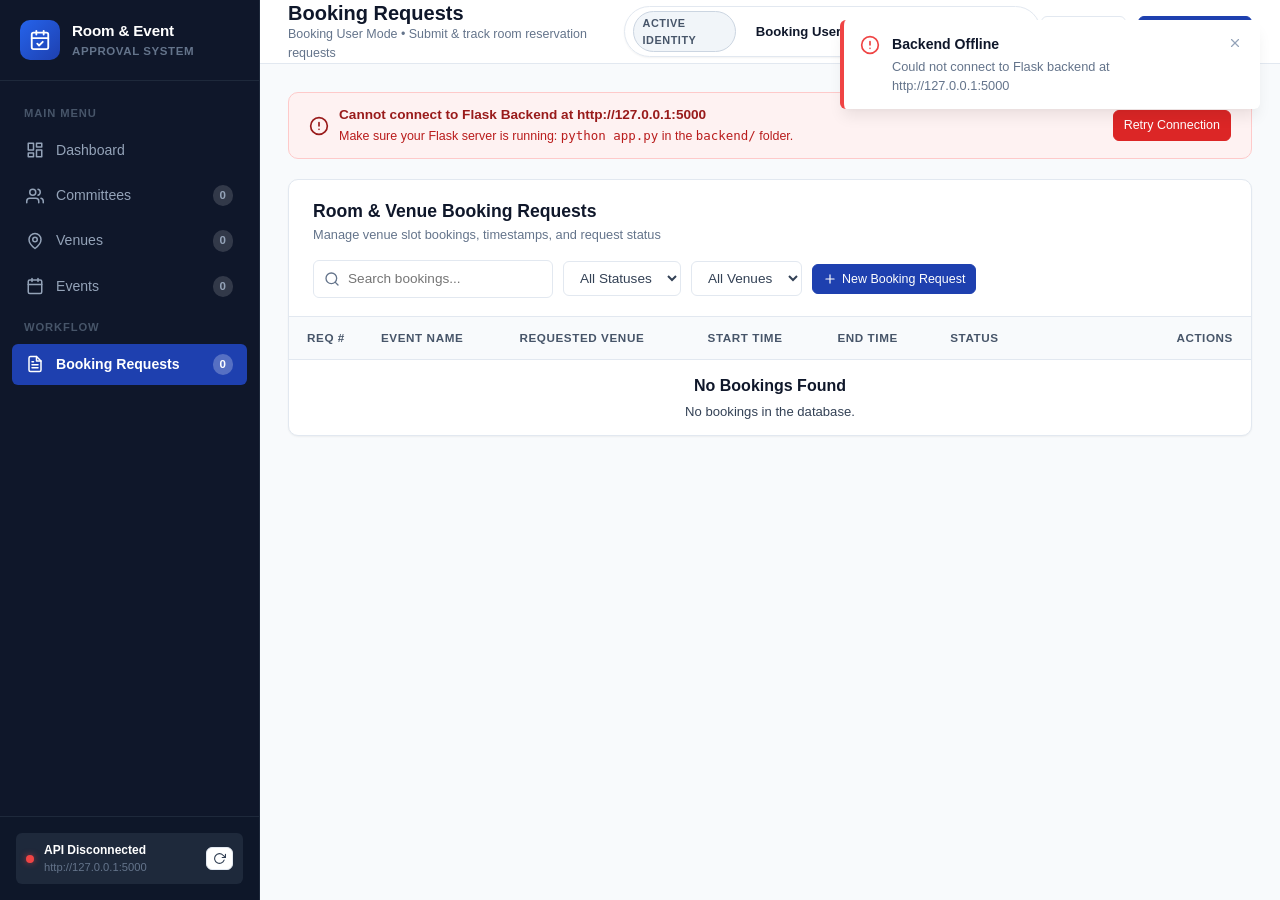
<file: frontend/index.html>
<!DOCTYPE html>
<html lang="en">
<head>
  <meta charset="UTF-8">
  <meta name="viewport" content="width=device-width, initial-scale=1.0">
  <title>Room & Event Approval System - Campus Dashboard</title>
  <!-- Main Stylesheet -->
  <link rel="stylesheet" href="style.css">
</head>
<body>

  <!-- Mobile Sidebar Backdrop -->
  <div id="sidebarBackdrop" class="sidebar-backdrop" onclick="toggleMobileSidebar(false)"></div>

  <div class="app-wrapper">

    <!-- ==================== SIDEBAR ==================== -->
    <aside id="appSidebar" class="app-sidebar">
      <div class="sidebar-header">
        <div class="sidebar-logo">
          <svg viewBox="0 0 24 24" fill="none" stroke="currentColor" stroke-width="2" stroke-linecap="round" stroke-linejoin="round">
            <rect x="3" y="4" width="18" height="18" rx="2" ry="2"></rect>
            <line x1="16" y1="2" x2="16" y2="6"></line>
            <line x1="8" y1="2" x2="8" y2="6"></line>
            <line x1="3" y1="10" x2="21" y2="10"></line>
            <path d="m9 16 2 2 4-4"></path>
          </svg>
        </div>
        <div class="sidebar-title-group">
          <div class="sidebar-title">Room & Event</div>
          <div class="sidebar-subtitle">Approval System</div>
        </div>
      </div>

      <nav class="sidebar-nav">
        <div class="nav-section-title">Main Menu</div>

        <button type="button" class="nav-item" data-view="dashboard" onclick="navigateTo('dashboard')">
          <div class="nav-item-left">
            <svg viewBox="0 0 24 24" fill="none" stroke="currentColor" stroke-width="2" stroke-linecap="round" stroke-linejoin="round">
              <rect x="3" y="3" width="7" height="9"></rect>
              <rect x="14" y="3" width="7" height="5"></rect>
              <rect x="14" y="12" width="7" height="9"></rect>
              <rect x="3" y="16" width="7" height="5"></rect>
            </svg>
            <span>Dashboard</span>
          </div>
        </button>

        <button type="button" class="nav-item" data-view="committees" onclick="navigateTo('committees')">
          <div class="nav-item-left">
            <svg viewBox="0 0 24 24" fill="none" stroke="currentColor" stroke-width="2" stroke-linecap="round" stroke-linejoin="round">
              <path d="M17 21v-2a4 4 0 0 0-4-4H5a4 4 0 0 0-4 4v2"></path>
              <circle cx="9" cy="7" r="4"></circle>
              <path d="M23 21v-2a4 4 0 0 0-3-3.87"></path>
              <path d="M16 3.13a4 4 0 0 1 0 7.75"></path>
            </svg>
            <span>Committees</span>
          </div>
          <span class="nav-counter" id="navCounterCommittees">0</span>
        </button>

        <button type="button" class="nav-item" data-view="venues" onclick="navigateTo('venues')">
          <div class="nav-item-left">
            <svg viewBox="0 0 24 24" fill="none" stroke="currentColor" stroke-width="2" stroke-linecap="round" stroke-linejoin="round">
              <path d="M20 10c0 6-8 12-8 12s-8-6-8-12a8 8 0 0 1 16 0Z"></path>
              <circle cx="12" cy="10" r="3"></circle>
            </svg>
            <span>Venues</span>
          </div>
          <span class="nav-counter" id="navCounterVenues">0</span>
        </button>

        <button type="button" class="nav-item" data-view="events" onclick="navigateTo('events')">
          <div class="nav-item-left">
            <svg viewBox="0 0 24 24" fill="none" stroke="currentColor" stroke-width="2" stroke-linecap="round" stroke-linejoin="round">
              <rect x="3" y="4" width="18" height="18" rx="2" ry="2"></rect>
              <line x1="16" y1="2" x2="16" y2="6"></line>
              <line x1="8" y1="2" x2="8" y2="6"></line>
              <line x1="3" y1="10" x2="21" y2="10"></line>
            </svg>
            <span>Events</span>
          </div>
          <span class="nav-counter" id="navCounterEvents">0</span>
        </button>

        <div class="nav-section-title">Workflow</div>

        <button type="button" class="nav-item active" data-view="bookings" onclick="navigateTo('bookings')">
          <div class="nav-item-left">
            <svg viewBox="0 0 24 24" fill="none" stroke="currentColor" stroke-width="2" stroke-linecap="round" stroke-linejoin="round">
              <path d="M14 2H6a2 2 0 0 0-2 2v16a2 2 0 0 0 2 2h12a2 2 0 0 0 2-2V8z"></path>
              <polyline points="14 2 14 8 20 8"></polyline>
              <line x1="16" y1="13" x2="8" y2="13"></line>
              <line x1="16" y1="17" x2="8" y2="17"></line>
              <polyline points="10 9 9 9 8 9"></polyline>
            </svg>
            <span>Booking Requests</span>
          </div>
          <span class="nav-counter" id="navCounterBookings">0</span>
        </button>

        <button type="button" class="nav-item" id="navItemApprovals" data-view="approvals" onclick="navigateTo('approvals')" style="display: none;">
          <div class="nav-item-left">
            <svg viewBox="0 0 24 24" fill="none" stroke="currentColor" stroke-width="2" stroke-linecap="round" stroke-linejoin="round">
              <path d="M12 22s8-4 8-10V5l-8-3-8 3v7c0 6 8 10 8 10z"></path>
              <path d="m9 12 2 2 4-4"></path>
            </svg>
            <span>Approvals</span>
          </div>
          <span class="nav-counter pending-alert" id="navCounterApprovals">0</span>
        </button>
      </nav>

      <div class="sidebar-footer">
        <div class="api-status-card" id="apiStatusCard">
          <div class="status-indicator" id="apiStatusDot"></div>
          <div style="flex: 1; overflow: hidden;">
            <div style="font-weight: 600; color: #fff;" id="apiStatusText">Checking API...</div>
            <div style="color: #64748b; font-size: 0.7rem;">http://127.0.0.1:5000</div>
          </div>
          <button class="btn btn-sm btn-secondary" onclick="checkBackendHealth(true)" title="Retry connection" style="padding: 4px 6px;">
            <svg viewBox="0 0 24 24" fill="none" stroke="currentColor" stroke-width="2" stroke-linecap="round" stroke-linejoin="round" style="width: 13px; height: 13px;">
              <polyline points="23 4 23 10 17 10"></polyline>
              <path d="M20.49 15a9 9 0 1 1-2.12-9.36L23 10"></path>
            </svg>
          </button>
        </div>
      </div>
    </aside>

    <!-- ==================== MAIN CONTENT AREA ==================== -->
    <main class="app-main">

      <!-- Topbar -->
      <header class="app-topbar">
        <div class="topbar-left">
          <button class="menu-toggle" onclick="toggleMobileSidebar(true)" aria-label="Toggle Navigation">
            <svg viewBox="0 0 24 24" fill="none" stroke="currentColor" stroke-width="2" stroke-linecap="round" stroke-linejoin="round">
              <line x1="3" y1="12" x2="21" y2="12"></line>
              <line x1="3" y1="6" x2="21" y2="6"></line>
              <line x1="3" y1="18" x2="21" y2="18"></line>
            </svg>
          </button>
          <div class="topbar-heading">
            <h1 id="topbarTitle">Booking Requests</h1>
            <p id="topbarSubtitle">Booking User Mode • Submit &amp; track room reservation requests</p>
          </div>
        </div>

        <!-- Role Switcher (5 Roles: Requester & 4 Authorities) -->
        <div class="role-switcher-container" title="Switch User Identity (Enforced by Backend)">
          <span class="role-demo-badge">Active Identity</span>
          <select id="activeUserRoleSelect" class="user-switcher-select" onchange="handleUserRoleChange(this.value)" aria-label="Select Active User Role">
            <option value="booking_user">Booking User (Requester)</option>
            <option value="Chairperson">1. Chairperson (Dr. S. K. Sharma)</option>
            <option value="POC">2. POC - Student Council (Aayush Patel)</option>
            <option value="General Secretary">3. General Secretary (Rhea Deshmukh)</option>
            <option value="College Authority">4. College Authority (Prof. R. V. Kulkarni)</option>
          </select>
        </div>

        <div class="topbar-actions">
          <button class="btn btn-secondary btn-sm" onclick="loadAllData(true)" title="Refresh Data from Flask Server">
            <svg id="refreshIcon" viewBox="0 0 24 24" fill="none" stroke="currentColor" stroke-width="2" stroke-linecap="round" stroke-linejoin="round">
              <polyline points="23 4 23 10 17 10"></polyline>
              <path d="M20.49 15a9 9 0 1 1-2.12-9.36L23 10"></path>
            </svg>
            <span>Refresh</span>
          </button>

          <button class="btn btn-primary btn-sm requester-action" id="topbarNewBookingBtn" onclick="openNewBookingModal()">
            <svg viewBox="0 0 24 24" fill="none" stroke="currentColor" stroke-width="2" stroke-linecap="round" stroke-linejoin="round">
              <line x1="12" y1="5" x2="12" y2="19"></line>
              <line x1="5" y1="12" x2="19" y2="12"></line>
            </svg>
            <span>New Booking</span>
          </button>
        </div>
      </header>

      <div class="content-area">

        <!-- Offline Banner (Visible only if backend connection fails) -->
        <div id="offlineBanner" class="offline-banner" style="display: none;">
          <div class="offline-banner-left">
            <svg viewBox="0 0 24 24" fill="none" stroke="currentColor" stroke-width="2" stroke-linecap="round" stroke-linejoin="round" style="width: 20px; height: 20px; flex-shrink: 0;">
              <circle cx="12" cy="12" r="10"></circle>
              <line x1="12" y1="8" x2="12" y2="12"></line>
              <line x1="12" y1="16" x2="12.01" y2="16"></line>
            </svg>
            <div>
              <strong>Cannot connect to Flask Backend at http://127.0.0.1:5000</strong>
              <div style="font-size: 0.78rem; color: #b91c1c; margin-top: 2px;">
                Make sure your Flask server is running: <code>python app.py</code> in the <code>backend/</code> folder.
              </div>
            </div>
          </div>
          <button class="btn btn-danger btn-sm" onclick="loadAllData(true)">Retry Connection</button>
        </div>

        <!-- ==========================================================
             VIEW 1: DASHBOARD
             ========================================================== -->
        <section id="view-dashboard" class="view-section">

          <!-- Stat Cards Grid -->
          <div class="stats-grid">
            <div class="stat-card" onclick="navigateTo('committees')">
              <div class="stat-header">
                <span class="stat-title">Committees</span>
                <div class="stat-icon blue">
                  <svg viewBox="0 0 24 24" fill="none" stroke="currentColor" stroke-width="2" stroke-linecap="round" stroke-linejoin="round">
                    <path d="M17 21v-2a4 4 0 0 0-4-4H5a4 4 0 0 0-4 4v2"></path>
                    <circle cx="9" cy="7" r="4"></circle>
                    <path d="M23 21v-2a4 4 0 0 0-3-3.87"></path>
                    <path d="M16 3.13a4 4 0 0 1 0 7.75"></path>
                  </svg>
                </div>
              </div>
              <div class="stat-value" id="dashTotalCommittees">0</div>
              <div class="stat-footer">
                <span>Active college committees</span>
              </div>
            </div>

            <div class="stat-card" onclick="navigateTo('venues')">
              <div class="stat-header">
                <span class="stat-title">Venues</span>
                <div class="stat-icon indigo">
                  <svg viewBox="0 0 24 24" fill="none" stroke="currentColor" stroke-width="2" stroke-linecap="round" stroke-linejoin="round">
                    <path d="M20 10c0 6-8 12-8 12s-8-6-8-12a8 8 0 0 1 16 0Z"></path>
                    <circle cx="12" cy="10" r="3"></circle>
                  </svg>
                </div>
              </div>
              <div class="stat-value" id="dashTotalVenues">0</div>
              <div class="stat-footer">
                <span>Halls, labs & auditoriums</span>
              </div>
            </div>

            <div class="stat-card" onclick="navigateTo('events')">
              <div class="stat-header">
                <span class="stat-title">Events</span>
                <div class="stat-icon purple">
                  <svg viewBox="0 0 24 24" fill="none" stroke="currentColor" stroke-width="2" stroke-linecap="round" stroke-linejoin="round">
                    <rect x="3" y="4" width="18" height="18" rx="2" ry="2"></rect>
                    <line x1="16" y1="2" x2="16" y2="6"></line>
                    <line x1="8" y1="2" x2="8" y2="6"></line>
                    <line x1="3" y1="10" x2="21" y2="10"></line>
                  </svg>
                </div>
              </div>
              <div class="stat-value" id="dashTotalEvents">0</div>
              <div class="stat-footer">
                <span>Organized college events</span>
              </div>
            </div>

            <div class="stat-card" onclick="handlePendingStatCardClick()">
              <div class="stat-header">
                <span class="stat-title">Pending Requests</span>
                <div class="stat-icon amber">
                  <svg viewBox="0 0 24 24" fill="none" stroke="currentColor" stroke-width="2" stroke-linecap="round" stroke-linejoin="round">
                    <circle cx="12" cy="12" r="10"></circle>
                    <polyline points="12 6 12 12 16 14"></polyline>
                  </svg>
                </div>
              </div>
              <div class="stat-value" id="dashPendingBookings" style="color: #d97706;">0</div>
              <div class="stat-footer">
                <span style="color: #d97706; font-weight: 600;">Requires approval action</span>
              </div>
            </div>

            <div class="stat-card" onclick="navigateTo('bookings')">
              <div class="stat-header">
                <span class="stat-title">Approved Requests</span>
                <div class="stat-icon emerald">
                  <svg viewBox="0 0 24 24" fill="none" stroke="currentColor" stroke-width="2" stroke-linecap="round" stroke-linejoin="round">
                    <path d="M22 11.08V12a10 10 0 1 1-5.93-9.14"></path>
                    <polyline points="22 4 12 14.01 9 11.01"></polyline>
                  </svg>
                </div>
              </div>
              <div class="stat-value" id="dashApprovedBookings" style="color: #059669;">0</div>
              <div class="stat-footer">
                <span>Confirmed reservations</span>
              </div>
            </div>
          </div>

          <!-- Split Grid: Recent Bookings & Operations -->
          <div class="dashboard-split-grid">
            <!-- Left: Recent Booking Requests Table -->
            <div class="panel-card">
              <div class="panel-header">
                <div class="panel-title-group">
                  <h2>Recent Booking Requests</h2>
                  <p>Latest venue reservation requests</p>
                </div>
                <button class="btn btn-outline-primary btn-sm" onclick="navigateTo('bookings')">View All</button>
              </div>

              <div class="table-responsive">
                <table class="data-table">
                  <thead>
                    <tr>
                      <th>Req #</th>
                      <th>Event</th>
                      <th>Venue</th>
                      <th>Scheduled Date & Time</th>
                      <th>Status</th>
                      <th>Action</th>
                    </tr>
                  </thead>
                  <tbody id="dashRecentBookingsTable">
                    <tr>
                      <td colspan="6" class="table-empty-state">
                        <p>Loading recent booking requests...</p>
                      </td>
                    </tr>
                  </tbody>
                </table>
              </div>
            </div>

            <!-- Right: Quick Operations & Overview -->
            <div>
              <div class="panel-card" style="margin-bottom: 24px;">
                <div class="panel-header">
                  <div class="panel-title-group">
                    <h2>Quick Actions</h2>
                    <p>Common management tasks</p>
                  </div>
                </div>
                <div style="padding: 20px;">
                  <div class="quick-action-list">
                    <div class="quick-action-item requester-action" onclick="openNewBookingModal()">
                      <div class="quick-action-left">
                        <svg viewBox="0 0 24 24" fill="none" stroke="currentColor" stroke-width="2" stroke-linecap="round" stroke-linejoin="round">
                          <rect x="3" y="4" width="18" height="18" rx="2" ry="2"></rect>
                          <line x1="12" y1="10" x2="12" y2="16"></line>
                          <line x1="9" y1="13" x2="15" y2="13"></line>
                        </svg>
                        <span>Request Venue Booking</span>
                      </div>
                      <span style="color: var(--primary); font-size: 0.8rem; font-weight: 600;">Create &rarr;</span>
                    </div>

                    <div class="quick-action-item requester-action" onclick="openNewEventModal()">
                      <div class="quick-action-left">
                        <svg viewBox="0 0 24 24" fill="none" stroke="currentColor" stroke-width="2" stroke-linecap="round" stroke-linejoin="round">
                          <path d="M4 19.5A2.5 2.5 0 0 1 6.5 17H20"></path>
                          <path d="M6.5 2H20v20H6.5A2.5 2.5 0 0 1 4 19.5v-15A2.5 2.5 0 0 1 6.5 2z"></path>
                        </svg>
                        <span>Register New Event</span>
                      </div>
                      <span style="color: var(--primary); font-size: 0.8rem; font-weight: 600;">Add &rarr;</span>
                    </div>

                    <div class="quick-action-item requester-action" onclick="openNewVenueModal()">
                      <div class="quick-action-left">
                        <svg viewBox="0 0 24 24" fill="none" stroke="currentColor" stroke-width="2" stroke-linecap="round" stroke-linejoin="round">
                          <path d="M3 9l9-7 9 7v11a2 2 0 0 1-2 2H5a2 2 0 0 1-2-2z"></path>
                          <polyline points="9 22 9 12 15 12 15 22"></polyline>
                        </svg>
                        <span>Add New Venue</span>
                      </div>
                      <span style="color: var(--primary); font-size: 0.8rem; font-weight: 600;">Add &rarr;</span>
                    </div>

                    <div class="quick-action-item approval-action" id="dashQuickPendingAction" onclick="navigateTo('approvals')" style="display: none;">
                      <div class="quick-action-left">
                        <svg viewBox="0 0 24 24" fill="none" stroke="currentColor" stroke-width="2" stroke-linecap="round" stroke-linejoin="round">
                          <path d="M12 22s8-4 8-10V5l-8-3-8 3v7c0 6 8 10 8 10z"></path>
                          <path d="m9 12 2 2 4-4"></path>
                        </svg>
                        <span>Review Pending Approvals</span>
                      </div>
                      <span class="badge badge-pending" id="dashQuickPendingBadge">0</span>
                    </div>
                  </div>
                </div>
              </div>

              <div class="panel-card">
                <div class="panel-header">
                  <div class="panel-title-group">
                    <h2>Venue Utilization</h2>
                    <p>Campus spaces snapshot</p>
                  </div>
                </div>
                <div style="padding: 20px;" id="dashVenueSummary">
                  <p style="color: var(--text-muted); font-size: 0.85rem;">Loading venue status...</p>
                </div>
              </div>
            </div>
          </div>
        </section>

        <!-- ==========================================================
             VIEW 2: COMMITTEES
             ========================================================== -->
        <section id="view-committees" class="view-section">
          <div class="panel-card">
            <div class="panel-header">
              <div class="panel-title-group">
                <h2>Committees Directory</h2>
                <p>Manage college clubs, departments and organizing bodies</p>
              </div>
              <div class="panel-controls">
                <div class="search-input-wrapper">
                  <svg viewBox="0 0 24 24" fill="none" stroke="currentColor" stroke-width="2" stroke-linecap="round" stroke-linejoin="round">
                    <circle cx="11" cy="11" r="8"></circle>
                    <line x1="21" y1="21" x2="16.65" y2="16.65"></line>
                  </svg>
                  <input type="text" id="searchCommittees" class="search-input" placeholder="Search committees..." oninput="renderCommitteesTable()">
                </div>
                <button class="btn btn-primary btn-sm requester-action" onclick="openCommitteeModal()">
                  <svg viewBox="0 0 24 24" fill="none" stroke="currentColor" stroke-width="2" stroke-linecap="round" stroke-linejoin="round">
                    <line x1="12" y1="5" x2="12" y2="19"></line>
                    <line x1="5" y1="12" x2="19" y2="12"></line>
                  </svg>
                  <span>Add Committee</span>
                </button>
              </div>
            </div>

            <div class="table-responsive">
              <table class="data-table">
                <thead>
                  <tr>
                    <th style="width: 70px;">ID</th>
                    <th>Committee Name</th>
                    <th>Faculty Advisor</th>
                    <th>Contact Email</th>
                    <th>Organized Events</th>
                    <th style="width: 140px; text-align: right;">Actions</th>
                  </tr>
                </thead>
                <tbody id="committeesTableBody">
                  <tr>
                    <td colspan="6" class="table-empty-state">
                      <p>Loading committees...</p>
                    </td>
                  </tr>
                </tbody>
              </table>
            </div>
          </div>
        </section>

        <!-- ==========================================================
             VIEW 3: VENUES
             ========================================================== -->
        <section id="view-venues" class="view-section">
          <div class="panel-card">
            <div class="panel-header">
              <div class="panel-title-group">
                <h2>Campus Venues & Rooms</h2>
                <p>Manage auditoriums, seminar halls, labs, and capacity</p>
              </div>
              <div class="panel-controls">
                <div class="search-input-wrapper">
                  <svg viewBox="0 0 24 24" fill="none" stroke="currentColor" stroke-width="2" stroke-linecap="round" stroke-linejoin="round">
                    <circle cx="11" cy="11" r="8"></circle>
                    <line x1="21" y1="21" x2="16.65" y2="16.65"></line>
                  </svg>
                  <input type="text" id="searchVenues" class="search-input" placeholder="Search venues..." oninput="renderVenuesTable()">
                </div>
                <select id="filterVenueType" class="filter-select" onchange="renderVenuesTable()">
                  <option value="">All Venue Types</option>
                </select>
                <button class="btn btn-primary btn-sm requester-action" onclick="openVenueModal()">
                  <svg viewBox="0 0 24 24" fill="none" stroke="currentColor" stroke-width="2" stroke-linecap="round" stroke-linejoin="round">
                    <line x1="12" y1="5" x2="12" y2="19"></line>
                    <line x1="5" y1="12" x2="19" y2="12"></line>
                  </svg>
                  <span>Add Venue</span>
                </button>
              </div>
            </div>

            <div class="table-responsive">
              <table class="data-table">
                <thead>
                  <tr>
                    <th style="width: 70px;">ID</th>
                    <th>Venue Name</th>
                    <th>Type</th>
                    <th>Location / Building</th>
                    <th>Capacity</th>
                    <th style="width: 140px; text-align: right;">Actions</th>
                  </tr>
                </thead>
                <tbody id="venuesTableBody">
                  <tr>
                    <td colspan="6" class="table-empty-state">
                      <p>Loading venues...</p>
                    </td>
                  </tr>
                </tbody>
              </table>
            </div>
          </div>
        </section>

        <!-- ==========================================================
             VIEW 4: EVENTS
             ========================================================== -->
        <section id="view-events" class="view-section">
          <div class="panel-card">
            <div class="panel-header">
              <div class="panel-title-group">
                <h2>Events & Programs</h2>
                <p>Track fests, seminars, competitions, and linked committees</p>
              </div>
              <div class="panel-controls">
                <div class="search-input-wrapper">
                  <svg viewBox="0 0 24 24" fill="none" stroke="currentColor" stroke-width="2" stroke-linecap="round" stroke-linejoin="round">
                    <circle cx="11" cy="11" r="8"></circle>
                    <line x1="21" y1="21" x2="16.65" y2="16.65"></line>
                  </svg>
                  <input type="text" id="searchEvents" class="search-input" placeholder="Search events..." oninput="renderEventsTable()">
                </div>
                <select id="filterEventCommittee" class="filter-select" onchange="renderEventsTable()">
                  <option value="">All Committees</option>
                </select>
                <button class="btn btn-primary btn-sm requester-action" onclick="openEventModal()">
                  <svg viewBox="0 0 24 24" fill="none" stroke="currentColor" stroke-width="2" stroke-linecap="round" stroke-linejoin="round">
                    <line x1="12" y1="5" x2="12" y2="19"></line>
                    <line x1="5" y1="12" x2="19" y2="12"></line>
                  </svg>
                  <span>Add Event</span>
                </button>
              </div>
            </div>

            <div class="table-responsive">
              <table class="data-table">
                <thead>
                  <tr>
                    <th style="width: 70px;">ID</th>
                    <th>Event Name</th>
                    <th>Event Date</th>
                    <th>Expected Attendees</th>
                    <th>Organizing Committee</th>
                    <th style="width: 190px; text-align: right;">Actions</th>
                  </tr>
                </thead>
                <tbody id="eventsTableBody">
                  <tr>
                    <td colspan="6" class="table-empty-state">
                      <p>Loading events...</p>
                    </td>
                  </tr>
                </tbody>
              </table>
            </div>
          </div>
        </section>

        <!-- ==========================================================
             VIEW 5: BOOKING REQUESTS
             ========================================================== -->
        <section id="view-bookings" class="view-section active">
          <div class="panel-card">
            <div class="panel-header">
              <div class="panel-title-group">
                <h2>Room & Venue Booking Requests</h2>
                <p>Manage venue slot bookings, timestamps, and request status</p>
              </div>
              <div class="panel-controls">
                <div class="search-input-wrapper">
                  <svg viewBox="0 0 24 24" fill="none" stroke="currentColor" stroke-width="2" stroke-linecap="round" stroke-linejoin="round">
                    <circle cx="11" cy="11" r="8"></circle>
                    <line x1="21" y1="21" x2="16.65" y2="16.65"></line>
                  </svg>
                  <input type="text" id="searchBookings" class="search-input" placeholder="Search bookings..." oninput="renderBookingsTable()">
                </div>
                <select id="filterBookingStatus" class="filter-select" onchange="renderBookingsTable()">
                  <option value="">All Statuses</option>
                  <option value="Pending">Pending</option>
                  <option value="Approved">Approved</option>
                  <option value="Rejected">Rejected</option>
                </select>
                <select id="filterBookingVenue" class="filter-select" onchange="renderBookingsTable()">
                  <option value="">All Venues</option>
                </select>
                <button class="btn btn-primary btn-sm requester-action" id="bookingsNewBookingBtn" onclick="openBookingModal()">
                  <svg viewBox="0 0 24 24" fill="none" stroke="currentColor" stroke-width="2" stroke-linecap="round" stroke-linejoin="round">
                    <line x1="12" y1="5" x2="12" y2="19"></line>
                    <line x1="5" y1="12" x2="19" y2="12"></line>
                  </svg>
                  <span>New Booking Request</span>
                </button>
              </div>
            </div>

            <div class="table-responsive">
              <table class="data-table">
                <thead>
                  <tr>
                    <th style="width: 70px;">Req #</th>
                    <th>Event Name</th>
                    <th>Requested Venue</th>
                    <th>Start Time</th>
                    <th>End Time</th>
                    <th>Status</th>
                    <th style="width: 220px; text-align: right;">Actions</th>
                  </tr>
                </thead>
                <tbody id="bookingsTableBody">
                  <tr>
                    <td colspan="7" class="table-empty-state">
                      <p>Loading bookings...</p>
                    </td>
                  </tr>
                </tbody>
              </table>
            </div>
          </div>
        </section>

        <!-- ==========================================================
             VIEW 6: APPROVALS (FOUR-MEMBER WORKFLOW)
             ========================================================== -->
        <section id="view-approvals" class="view-section">

          <!-- Approver Summary Cards -->
          <div class="stats-grid">
            <div class="stat-card">
              <div class="stat-header">
                <span class="stat-title">Total Requests</span>
                <div class="stat-icon blue">
                  <svg viewBox="0 0 24 24" fill="none" stroke="currentColor" stroke-width="2" stroke-linecap="round" stroke-linejoin="round">
                    <path d="M14 2H6a2 2 0 0 0-2 2v16a2 2 0 0 0 2 2h12a2 2 0 0 0 2-2V8z"></path>
                    <polyline points="14 2 14 8 20 8"></polyline>
                  </svg>
                </div>
              </div>
              <div class="stat-value" id="approvalStatTotal">0</div>
              <div class="stat-footer"><span>All booking requests submitted</span></div>
            </div>

            <div class="stat-card" style="border-left: 3px solid #f59e0b;">
              <div class="stat-header">
                <span class="stat-title">Awaiting My Approval</span>
                <div class="stat-icon amber">
                  <svg viewBox="0 0 24 24" fill="none" stroke="currentColor" stroke-width="2" stroke-linecap="round" stroke-linejoin="round">
                    <circle cx="12" cy="12" r="10"></circle>
                    <polyline points="12 6 12 12 16 14"></polyline>
                  </svg>
                </div>
              </div>
              <div class="stat-value" id="approvalStatAwaiting" style="color: #d97706;">0</div>
              <div class="stat-footer"><span style="color: #d97706; font-weight: 600;">Active stage queue</span></div>
            </div>

            <div class="stat-card">
              <div class="stat-header">
                <span class="stat-title">Approved by Me</span>
                <div class="stat-icon emerald">
                  <svg viewBox="0 0 24 24" fill="none" stroke="currentColor" stroke-width="2" stroke-linecap="round" stroke-linejoin="round">
                    <polyline points="20 6 9 17 4 12"></polyline>
                  </svg>
                </div>
              </div>
              <div class="stat-value" id="approvalStatApprovedByMe" style="color: #059669;">0</div>
              <div class="stat-footer"><span>Decided favorably</span></div>
            </div>

            <div class="stat-card">
              <div class="stat-header">
                <span class="stat-title">Rejected by Me</span>
                <div class="stat-icon purple" style="color: #dc2626;">
                  <svg viewBox="0 0 24 24" fill="none" stroke="currentColor" stroke-width="2" stroke-linecap="round" stroke-linejoin="round">
                    <line x1="18" y1="6" x2="6" y2="18"></line>
                    <line x1="6" y1="6" x2="18" y2="18"></line>
                  </svg>
                </div>
              </div>
              <div class="stat-value" id="approvalStatRejectedByMe" style="color: #dc2626;">0</div>
              <div class="stat-footer"><span>Declined requests</span></div>
            </div>

            <div class="stat-card">
              <div class="stat-header">
                <span class="stat-title">Fully Approved</span>
                <div class="stat-icon emerald">
                  <svg viewBox="0 0 24 24" fill="none" stroke="currentColor" stroke-width="2" stroke-linecap="round" stroke-linejoin="round">
                    <path d="M22 11.08V12a10 10 0 1 1-5.93-9.14"></path>
                    <polyline points="22 4 12 14.01 9 11.01"></polyline>
                  </svg>
                </div>
              </div>
              <div class="stat-value" id="approvalStatFullyApproved" style="color: #059669;">0</div>
              <div class="stat-footer"><span>All 4 stages completed</span></div>
            </div>
          </div>

          <!-- Section A: Pending Requests Waiting For Action -->
          <div class="panel-card" style="border-left: 4px solid #f59e0b;">
            <div class="panel-header">
              <div class="panel-title-group">
                <div style="display: flex; align-items: center; gap: 10px;">
                  <h2>Pending Requests Awaiting Decision</h2>
                  <span class="badge badge-pending" id="approvalsPendingCountBadge">0 Pending</span>
                </div>
                <p>Review booking details, check venue availability and make decisions</p>
              </div>
            </div>

            <div class="table-responsive">
              <table class="data-table">
                <thead>
                  <tr>
                    <th style="width: 70px;">Req #</th>
                    <th>Event &amp; Committee</th>
                    <th>Requested Venue</th>
                    <th>Event Date &amp; Time</th>
                    <th>Attendance</th>
                    <th>Current Approval Stage</th>
                    <th style="width: 170px; text-align: right;">Action</th>
                  </tr>
                </thead>
                <tbody id="pendingApprovalsTableBody">
                  <tr>
                    <td colspan="7" class="table-empty-state">
                      <p>No pending booking requests requiring approval at this time.</p>
                    </td>
                  </tr>
                </tbody>
              </table>
            </div>
          </div>

          <!-- Section B: All Approvals History / Audit Trail -->
          <div class="panel-card">
            <div class="panel-header">
              <div class="panel-title-group">
                <h2>Approvals Audit Trail & History</h2>
                <p>Record of past approval decisions and evaluator remarks</p>
              </div>
              <div class="panel-controls">
                <div class="search-input-wrapper">
                  <svg viewBox="0 0 24 24" fill="none" stroke="currentColor" stroke-width="2" stroke-linecap="round" stroke-linejoin="round">
                    <circle cx="11" cy="11" r="8"></circle>
                    <line x1="21" y1="21" x2="16.65" y2="16.65"></line>
                  </svg>
                  <input type="text" id="searchApprovals" class="search-input" placeholder="Search approval history..." oninput="renderApprovalsTable()">
                </div>
                <select id="filterApprovalDecision" class="filter-select" onchange="renderApprovalsTable()">
                  <option value="">All Decisions</option>
                  <option value="Approved">Approved</option>
                  <option value="Rejected">Rejected</option>
                  <option value="Pending">Pending</option>
                </select>
              </div>
            </div>

            <div class="table-responsive">
              <table class="data-table">
                <thead>
                  <tr>
                    <th style="width: 70px;">Appr #</th>
                    <th>Req # / Event</th>
                    <th>Venue</th>
                    <th>Decision</th>
                    <th>Remarks</th>
                    <th>Decided At</th>
                    <th style="width: 130px; text-align: right;">Actions</th>
                  </tr>
                </thead>
                <tbody id="approvalsTableBody">
                  <tr>
                    <td colspan="7" class="table-empty-state">
                      <p>Loading approval history...</p>
                    </td>
                  </tr>
                </tbody>
              </table>
            </div>
          </div>
        </section>

      </div>
    </main>
  </div>

  <!-- ==========================================================
       MODALS
       ========================================================== -->

  <!-- Modal 1: Committee Form (Add / Edit) -->
  <div id="committeeModal" class="modal-backdrop">
    <div class="modal-window">
      <div class="modal-header">
        <h3 class="modal-title" id="committeeModalTitle">Add Committee</h3>
        <button class="modal-close-btn" onclick="closeModal('committeeModal')" aria-label="Close">
          <svg viewBox="0 0 24 24" fill="none" stroke="currentColor" stroke-width="2" stroke-linecap="round" stroke-linejoin="round" style="width: 18px; height: 18px;">
            <line x1="18" y1="6" x2="6" y2="18"></line>
            <line x1="6" y1="6" x2="18" y2="18"></line>
          </svg>
        </button>
      </div>
      <form id="committeeForm" onsubmit="handleCommitteeSubmit(event)">
        <input type="hidden" id="committeeFormId">
        <div class="modal-body">
          <div class="form-group">
            <label class="form-label" for="committeeName">Committee Name <span class="required">*</span></label>
            <input type="text" id="committeeName" class="form-control" placeholder="e.g. Technical Committee" required>
          </div>
          <div class="form-group">
            <label class="form-label" for="committeeAdvisor">Faculty Advisor <span class="required">*</span></label>
            <input type="text" id="committeeAdvisor" class="form-control" placeholder="e.g. Dr. A. Sharma" required>
          </div>
          <div class="form-group">
            <label class="form-label" for="committeeEmail">Contact Email <span class="required">*</span></label>
            <input type="email" id="committeeEmail" class="form-control" placeholder="e.g. tech@college.edu" required>
          </div>
        </div>
        <div class="modal-footer">
          <button type="button" class="btn btn-secondary" onclick="closeModal('committeeModal')">Cancel</button>
          <button type="submit" class="btn btn-primary" id="committeeSubmitBtn">Save Committee</button>
        </div>
      </form>
    </div>
  </div>

  <!-- Modal 2: Venue Form (Add / Edit) -->
  <div id="venueModal" class="modal-backdrop">
    <div class="modal-window">
      <div class="modal-header">
        <h3 class="modal-title" id="venueModalTitle">Add Venue</h3>
        <button class="modal-close-btn" onclick="closeModal('venueModal')" aria-label="Close">
          <svg viewBox="0 0 24 24" fill="none" stroke="currentColor" stroke-width="2" stroke-linecap="round" stroke-linejoin="round" style="width: 18px; height: 18px;">
            <line x1="18" y1="6" x2="6" y2="18"></line>
            <line x1="6" y1="6" x2="18" y2="18"></line>
          </svg>
        </button>
      </div>
      <form id="venueForm" onsubmit="handleVenueSubmit(event)">
        <input type="hidden" id="venueFormId">
        <div class="modal-body">
          <div class="form-group">
            <label class="form-label" for="venueName">Venue Name <span class="required">*</span></label>
            <input type="text" id="venueName" class="form-control" placeholder="e.g. Main Auditorium" required>
          </div>
          <div class="form-grid-2">
            <div class="form-group">
              <label class="form-label" for="venueType">Venue Type <span class="required">*</span></label>
              <input type="text" id="venueType" class="form-control" placeholder="e.g. Auditorium, Hall, Lab" required>
            </div>
            <div class="form-group">
              <label class="form-label" for="venueCapacity">Seating Capacity <span class="required">*</span></label>
              <input type="number" id="venueCapacity" class="form-control" placeholder="e.g. 500" min="1" required>
            </div>
          </div>
          <div class="form-group">
            <label class="form-label" for="venueLocation">Location / Building <span class="required">*</span></label>
            <input type="text" id="venueLocation" class="form-control" placeholder="e.g. Main Block 1st Floor" required>
          </div>
        </div>
        <div class="modal-footer">
          <button type="button" class="btn btn-secondary" onclick="closeModal('venueModal')">Cancel</button>
          <button type="submit" class="btn btn-primary" id="venueSubmitBtn">Save Venue</button>
        </div>
      </form>
    </div>
  </div>

  <!-- Modal 3: Event Form (Add / Edit) -->
  <div id="eventModal" class="modal-backdrop">
    <div class="modal-window">
      <div class="modal-header">
        <h3 class="modal-title" id="eventModalTitle">Add Event</h3>
        <button class="modal-close-btn" onclick="closeModal('eventModal')" aria-label="Close">
          <svg viewBox="0 0 24 24" fill="none" stroke="currentColor" stroke-width="2" stroke-linecap="round" stroke-linejoin="round" style="width: 18px; height: 18px;">
            <line x1="18" y1="6" x2="6" y2="18"></line>
            <line x1="6" y1="6" x2="18" y2="18"></line>
          </svg>
        </button>
      </div>
      <form id="eventForm" onsubmit="handleEventSubmit(event)">
        <input type="hidden" id="eventFormId">
        <div class="modal-body">
          <div class="form-group">
            <label class="form-label" for="eventName">Event Name <span class="required">*</span></label>
            <input type="text" id="eventName" class="form-control" placeholder="e.g. Annual Tech Fest 2026" required>
          </div>
          <div class="form-group">
            <label class="form-label" for="eventCommitteeId">Organizing Committee <span class="required">*</span></label>
            <select id="eventCommitteeId" class="form-control" required>
              <option value="">-- Select Committee --</option>
            </select>
            <span class="form-hint">Committees loaded dynamically from database</span>
          </div>
          <div class="form-grid-2">
            <div class="form-group">
              <label class="form-label" for="eventDate">Event Date <span class="required">*</span></label>
              <input type="date" id="eventDate" class="form-control" required>
            </div>
            <div class="form-group">
              <label class="form-label" for="eventAttendees">Expected Attendees <span class="required">*</span></label>
              <input type="number" id="eventAttendees" class="form-control" placeholder="e.g. 200" min="1" required>
            </div>
          </div>
        </div>
        <div class="modal-footer">
          <button type="button" class="btn btn-secondary" onclick="closeModal('eventModal')">Cancel</button>
          <button type="submit" class="btn btn-primary" id="eventSubmitBtn">Save Event</button>
        </div>
      </form>
    </div>
  </div>

  <!-- Modal 4: Booking Request Form (Add / Edit) -->
  <div id="bookingModal" class="modal-backdrop">
    <div class="modal-window">
      <div class="modal-header">
        <h3 class="modal-title" id="bookingModalTitle">Create Booking Request</h3>
        <button class="modal-close-btn" onclick="closeModal('bookingModal')" aria-label="Close">
          <svg viewBox="0 0 24 24" fill="none" stroke="currentColor" stroke-width="2" stroke-linecap="round" stroke-linejoin="round" style="width: 18px; height: 18px;">
            <line x1="18" y1="6" x2="6" y2="18"></line>
            <line x1="6" y1="6" x2="18" y2="18"></line>
          </svg>
        </button>
      </div>
      <form id="bookingForm" onsubmit="handleBookingSubmit(event)">
        <input type="hidden" id="bookingFormId">
        <div class="modal-body">
          <div class="form-group">
            <label class="form-label" for="bookingEventId">Select Event <span class="required">*</span></label>
            <select id="bookingEventId" class="form-control" required>
              <option value="">-- Select Event --</option>
            </select>
          </div>
          <div class="form-group">
            <label class="form-label" for="bookingVenueId">Select Venue <span class="required">*</span></label>
            <select id="bookingVenueId" class="form-control" required>
              <option value="">-- Select Venue --</option>
            </select>
          </div>
          <div class="form-grid-2">
            <div class="form-group">
              <label class="form-label" for="bookingStartTime">Start Time <span class="required">*</span></label>
              <input type="datetime-local" id="bookingStartTime" class="form-control" required>
            </div>
            <div class="form-group">
              <label class="form-label" for="bookingEndTime">End Time <span class="required">*</span></label>
              <input type="datetime-local" id="bookingEndTime" class="form-control" required>
            </div>
          </div>
          <div class="form-group" id="bookingStatusGroup" style="display: none;">
            <label class="form-label" for="bookingStatus">Booking Status</label>
            <select id="bookingStatus" class="form-control">
              <option value="Pending">Pending</option>
              <option value="Approved">Approved</option>
              <option value="Rejected">Rejected</option>
            </select>
            <span class="form-hint">Status is normally updated automatically by approval actions</span>
          </div>
        </div>
        <div class="modal-footer">
          <button type="button" class="btn btn-secondary" onclick="closeModal('bookingModal')">Cancel</button>
          <button type="submit" class="btn btn-primary" id="bookingSubmitBtn">Submit Request</button>
        </div>
      </form>
    </div>
  </div>

  <!-- Modal 5: Review & Decision Approval Modal -->
  <div id="approvalModal" class="modal-backdrop">
    <div class="modal-window" style="max-width: 680px;">
      <div class="modal-header">
        <h3 class="modal-title" id="approvalModalTitle">Review &amp; Decide Booking Request</h3>
        <button class="modal-close-btn" onclick="closeModal('approvalModal')" aria-label="Close">
          <svg viewBox="0 0 24 24" fill="none" stroke="currentColor" stroke-width="2" stroke-linecap="round" stroke-linejoin="round" style="width: 18px; height: 18px;">
            <line x1="18" y1="6" x2="6" y2="18"></line>
            <line x1="6" y1="6" x2="18" y2="18"></line>
          </svg>
        </button>
      </div>
      <form id="approvalForm" onsubmit="handleApprovalSubmit(event)">
        <input type="hidden" id="approvalRequestId">
        <div class="modal-body">
          <!-- Request Summary Card -->
          <div style="background: #f8fafc; border: 1px solid var(--border-color); border-radius: var(--radius-sm); padding: 14px; font-size: 0.85rem;" id="approvalSummaryBox">
            <div style="display: flex; justify-content: space-between; align-items: flex-start;">
              <div>
                <div style="font-weight: 700; color: var(--text-main); font-size: 0.95rem; margin-bottom: 4px;" id="approvalSummaryEvent">Event Name</div>
                <div style="color: var(--text-muted); margin-bottom: 2px;" id="approvalSummaryVenue">Venue: Main Hall</div>
                <div style="color: var(--text-muted);" id="approvalSummaryTime">Time: -- to --</div>
              </div>
              <div id="approvalSummaryRequester" style="text-align: right; font-size: 0.78rem; color: #475569;">
                <div>Requester: Event Coordinator</div>
                <div class="badge badge-pending" id="approvalSummaryStatusBadge" style="margin-top: 4px;">Pending</div>
              </div>
            </div>
          </div>

          <!-- Four-Stage Visual Stepper Container -->
          <div style="margin: 18px 0 10px 0;">
            <label class="form-label" style="margin-bottom: 4px;">Four-Stage Approval Workflow Progress</label>
            <div class="workflow-stepper" id="approvalModalStepper">
              <!-- Rendered dynamically -->
            </div>
          </div>

          <!-- Previous Approvers Decisions & Remarks -->
          <div id="approvalHistoryContainer" style="background: #f1f5f9; border: 1px solid #cbd5e1; border-radius: var(--radius-sm); padding: 12px; margin-bottom: 16px; font-size: 0.82rem;">
            <div style="font-weight: 700; color: #334155; margin-bottom: 6px;">Evaluation History &amp; Remarks</div>
            <div id="approvalHistoryList" style="display: flex; flex-direction: column; gap: 8px;">
              <!-- History items inserted dynamically -->
            </div>
          </div>

          <!-- Decision Controls (Only active if current user is authorized to decide) -->
          <div id="approvalDecisionSection">
            <div class="form-group">
              <label class="form-label">Decision <span class="required">*</span></label>
              <div style="display: flex; gap: 14px; margin-top: 4px;">
                <label style="display: flex; align-items: center; gap: 8px; font-weight: 500; cursor: pointer;">
                  <input type="radio" name="approvalDecision" value="Approved" checked onchange="toggleRejectionRequirement(false)">
                  <span class="badge badge-approved" style="padding: 4px 10px;">Approve Stage</span>
                </label>
                <label style="display: flex; align-items: center; gap: 8px; font-weight: 500; cursor: pointer;">
                  <input type="radio" name="approvalDecision" value="Rejected" onchange="toggleRejectionRequirement(true)">
                  <span class="badge badge-rejected" style="padding: 4px 10px;">Reject Request</span>
                </label>
              </div>
            </div>

            <div class="form-group">
              <label class="form-label" for="approvalRemarks" id="approvalRemarksLabel">Remarks / Notes</label>
              <textarea id="approvalRemarks" class="form-control" rows="3" placeholder="Enter reason, constraints, or approval notes..."></textarea>
              <span class="form-hint" id="approvalRemarksHint">Remarks are recorded in the official audit trail. Meaningful remarks are mandatory upon rejection.</span>
            </div>
          </div>

          <!-- Read-only notice for unauthorized users or when already decided -->
          <div id="approvalReadOnlyNotice" style="display: none; padding: 12px; border-radius: var(--radius-sm); background: #e0f2fe; color: #0369a1; font-size: 0.82rem; font-weight: 500;">
            <span id="approvalReadOnlyText">You are viewing this request in read-only mode.</span>
          </div>
        </div>
        <div class="modal-footer">
          <button type="button" class="btn btn-secondary" onclick="closeModal('approvalModal')">Close</button>
          <button type="submit" class="btn btn-primary" id="approvalSubmitBtn">Confirm &amp; Submit Decision</button>
        </div>
      </form>
    </div>
  </div>

  <!-- Modal 6: Delete Confirmation Modal -->
  <div id="deleteModal" class="modal-backdrop">
    <div class="modal-window" style="max-width: 440px;">
      <div class="modal-header">
        <h3 class="modal-title" style="color: #dc2626;">Confirm Deletion</h3>
        <button class="modal-close-btn" onclick="closeModal('deleteModal')" aria-label="Close">
          <svg viewBox="0 0 24 24" fill="none" stroke="currentColor" stroke-width="2" stroke-linecap="round" stroke-linejoin="round" style="width: 18px; height: 18px;">
            <line x1="18" y1="6" x2="6" y2="18"></line>
            <line x1="6" y1="6" x2="18" y2="18"></line>
          </svg>
        </button>
      </div>
      <div class="modal-body">
        <p id="deleteModalMessage" style="font-size: 0.9rem; color: var(--text-body);">
          Are you sure you want to delete this item? This action cannot be undone.
        </p>
      </div>
      <div class="modal-footer">
        <button type="button" class="btn btn-secondary" onclick="closeModal('deleteModal')">Cancel</button>
        <button type="button" class="btn btn-danger" id="deleteConfirmBtn">Delete Permanently</button>
      </div>
    </div>
  </div>

  <!-- Toast Notification Container -->
  <div id="toastContainer" class="toast-container" aria-live="polite"></div>

  <!-- Main JavaScript Application -->
  <script src="app.js"></script>
</body>
</html>
</file>
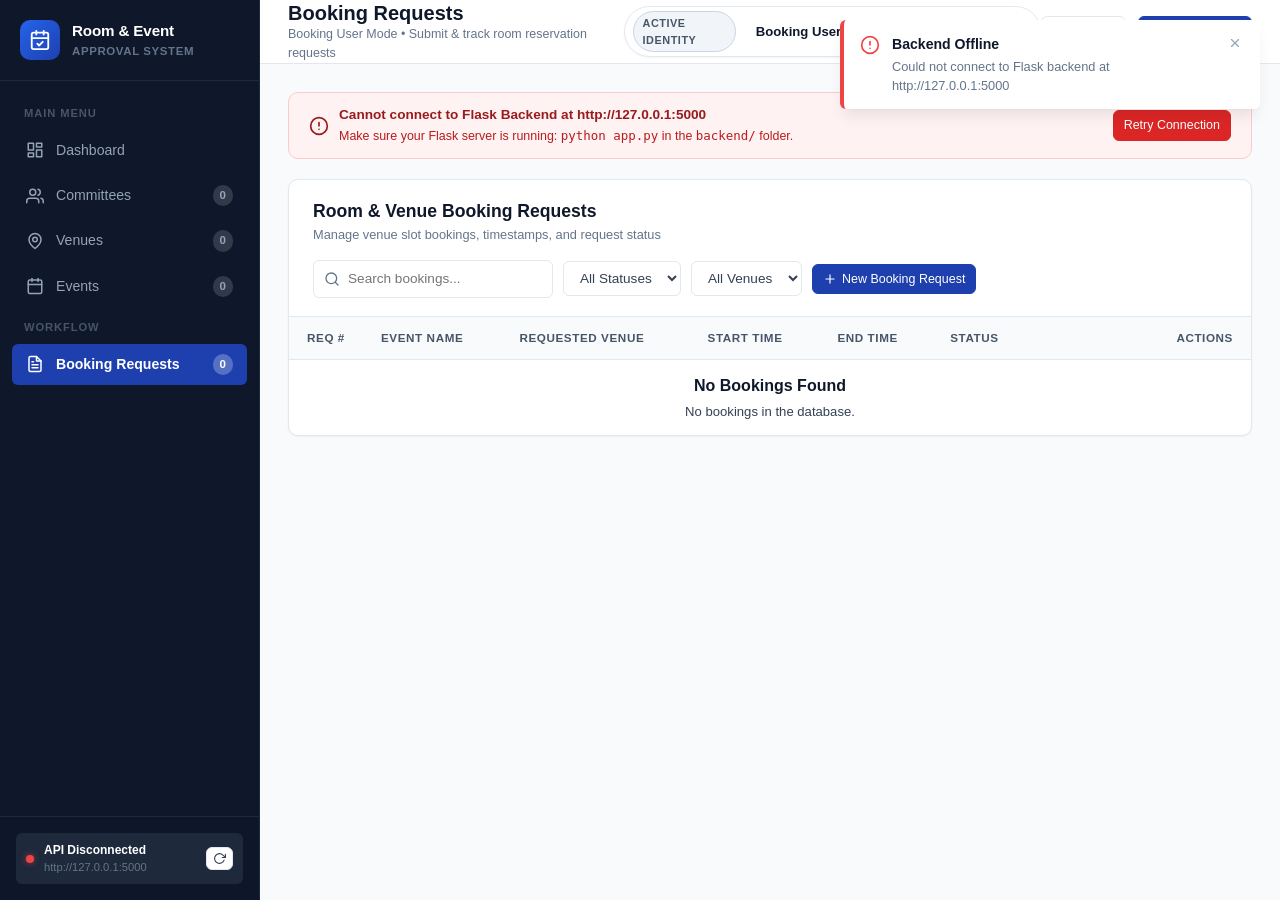
<file: frontend/approvals.html>
<!DOCTYPE html>
<html lang="en">
<head>
  <meta charset="UTF-8">
  <meta http-equiv="refresh" content="0; url=index.html#approvals">
  <title>Redirecting to Approvals...</title>
  <script>window.location.replace("index.html#approvals");</script>
</head>
<body>
  <p>Redirecting to <a href="index.html#approvals">Approvals</a>...</p>
</body>
</html>
</file>
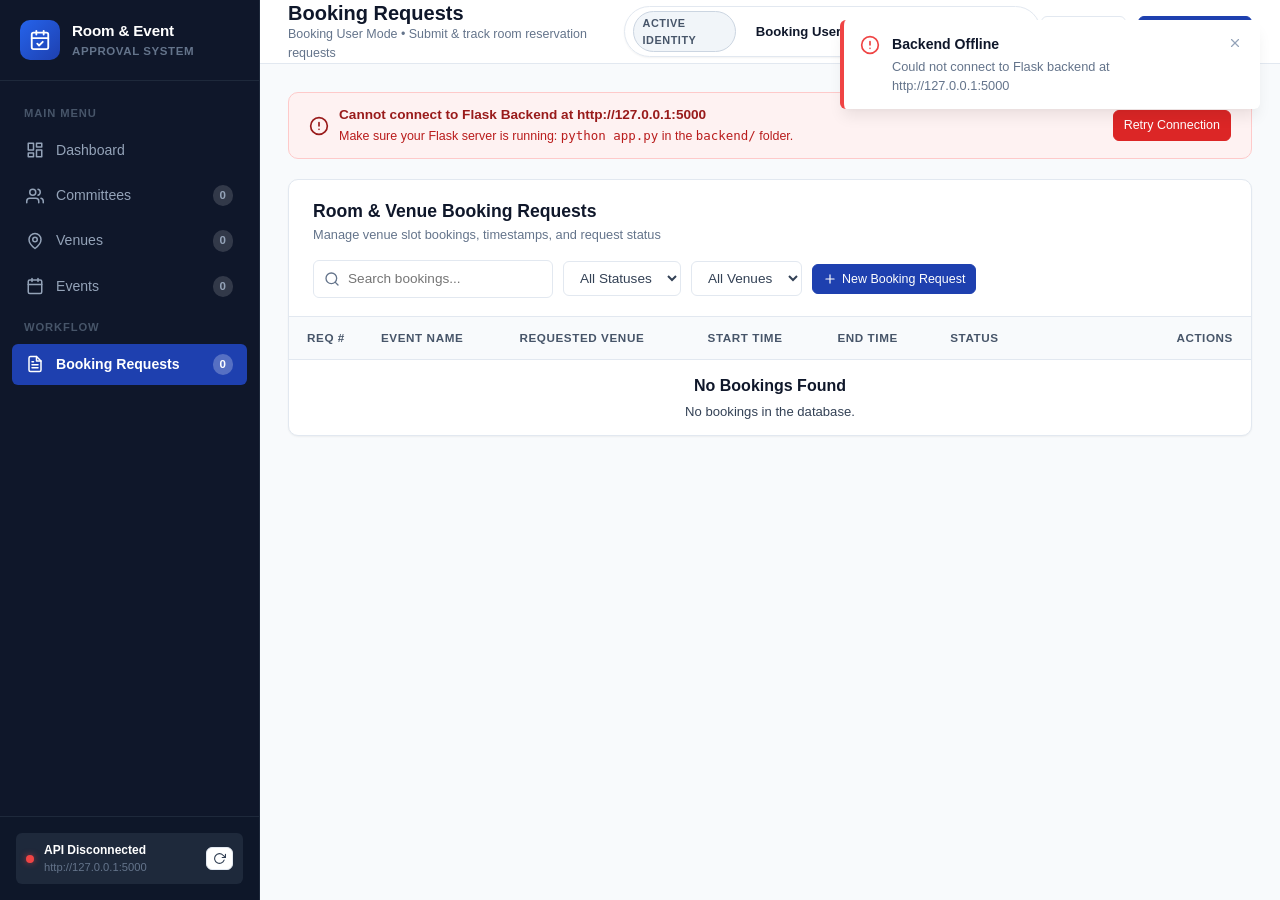
<file: frontend/bookings.html>
<!DOCTYPE html>
<html lang="en">
<head>
  <meta charset="UTF-8">
  <meta http-equiv="refresh" content="0; url=index.html#bookings">
  <title>Redirecting to Booking Requests...</title>
  <script>window.location.replace("index.html#bookings");</script>
</head>
<body>
  <p>Redirecting to <a href="index.html#bookings">Booking Requests</a>...</p>
</body>
</html>
</file>
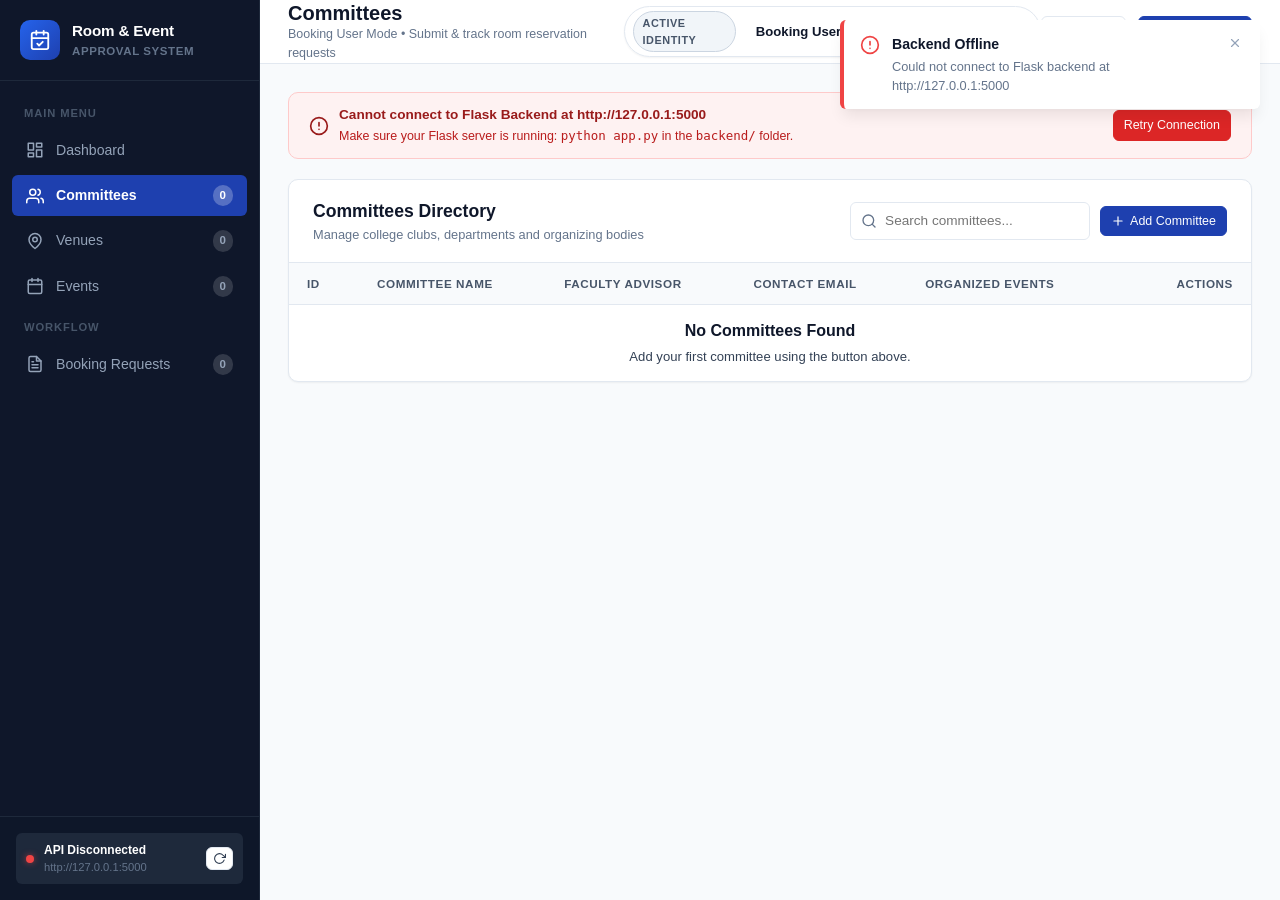
<file: frontend/committees.html>
<!DOCTYPE html>
<html lang="en">
<head>
  <meta charset="UTF-8">
  <meta http-equiv="refresh" content="0; url=index.html#committees">
  <title>Redirecting to Committees...</title>
  <script>window.location.replace("index.html#committees");</script>
</head>
<body>
  <p>Redirecting to <a href="index.html#committees">Committees</a>...</p>
</body>
</html>
</file>
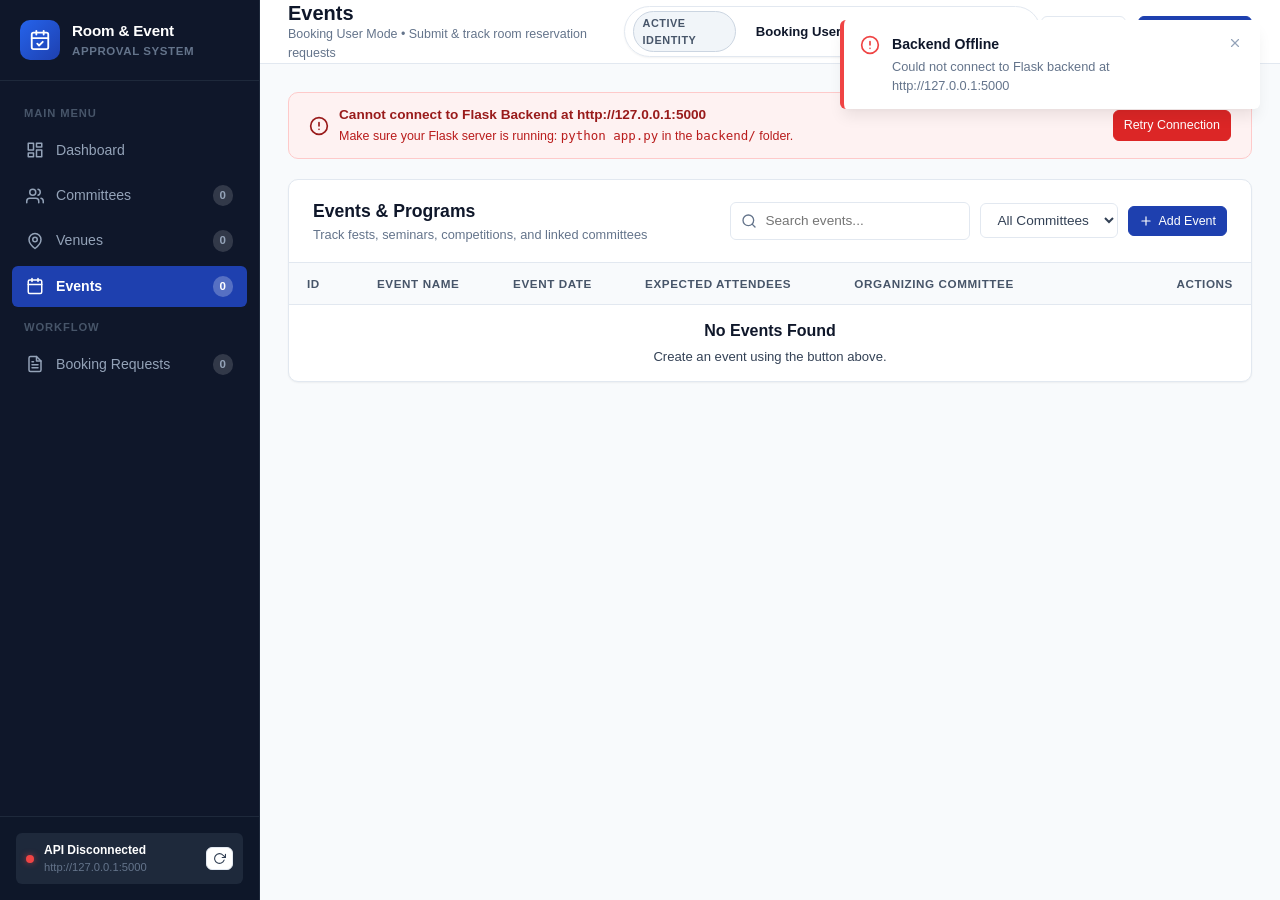
<file: frontend/events.html>
<!DOCTYPE html>
<html lang="en">
<head>
  <meta charset="UTF-8">
  <meta http-equiv="refresh" content="0; url=index.html#events">
  <title>Redirecting to Events...</title>
  <script>window.location.replace("index.html#events");</script>
</head>
<body>
  <p>Redirecting to <a href="index.html#events">Events</a>...</p>
</body>
</html>
</file>
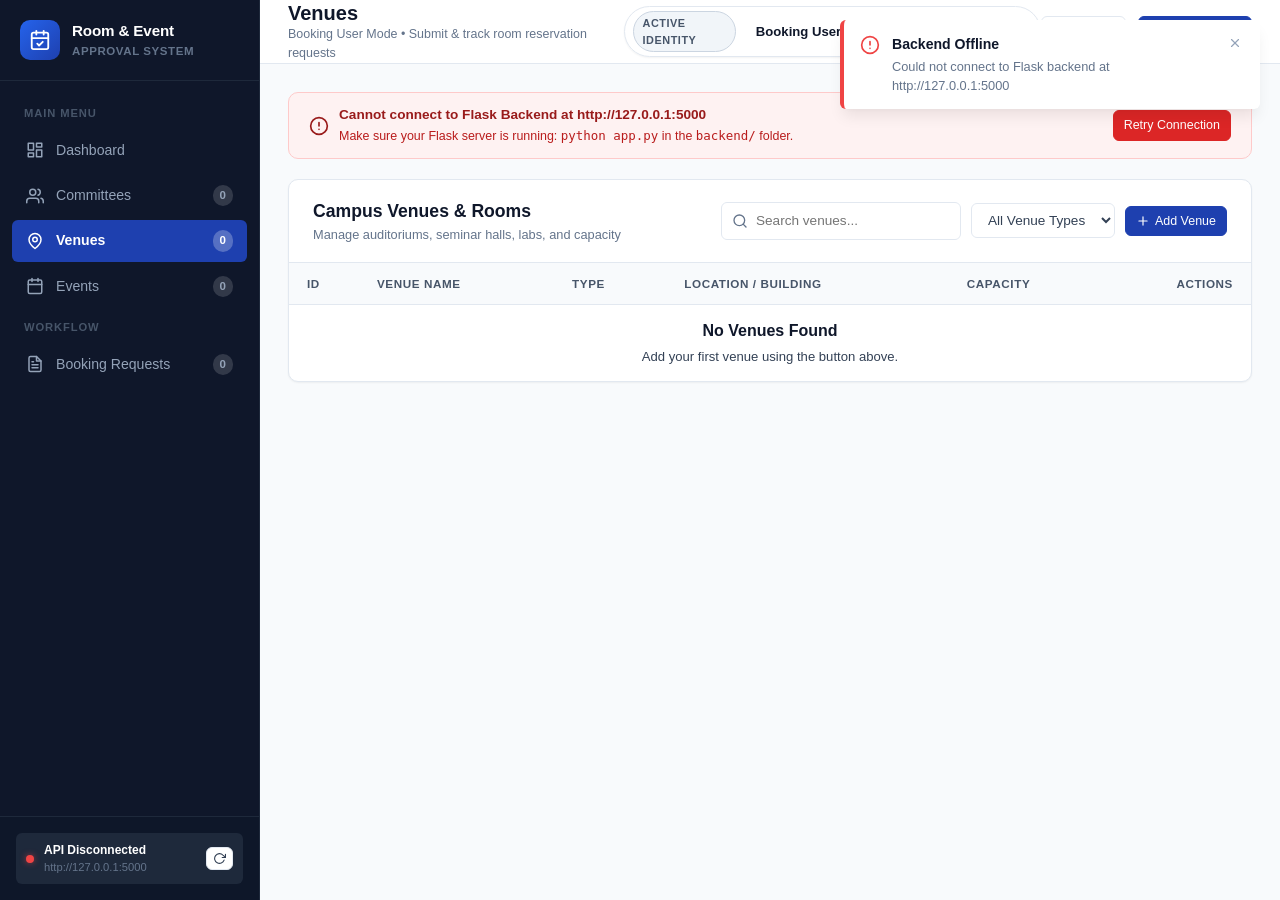
<file: frontend/venues.html>
<!DOCTYPE html>
<html lang="en">
<head>
  <meta charset="UTF-8">
  <meta http-equiv="refresh" content="0; url=index.html#venues">
  <title>Redirecting to Venues...</title>
  <script>window.location.replace("index.html#venues");</script>
</head>
<body>
  <p>Redirecting to <a href="index.html#venues">Venues</a>...</p>
</body>
</html>
</file>
<file: frontend/style.css>
/* ==========================================================================
   Room & Event Approval System - Modern College Dashboard Stylesheet
   Color Theme: Professional Indigo / Deep Blue & Slate
   ========================================================================== */

:root {
  /* Primary College Palette */
  --primary: #1e40af;
  --primary-hover: #1d4ed8;
  --primary-light: #eff6ff;
  --primary-dark: #1e3a8a;
  --primary-focus: rgba(30, 64, 175, 0.2);

  /* Neutrals & Surfaces */
  --bg-app: #f8fafc;
  --bg-surface: #ffffff;
  --bg-surface-alt: #f1f5f9;
  --text-main: #0f172a;
  --text-body: #334155;
  --text-muted: #64748b;
  --text-inverse: #ffffff;
  --border-color: #e2e8f0;
  --border-light: #f1f5f9;

  /* Sidebar Theme */
  --sidebar-bg: #0f172a;
  --sidebar-hover: #1e293b;
  --sidebar-active-bg: #1e40af;
  --sidebar-text: #94a3b8;
  --sidebar-text-active: #ffffff;
  --sidebar-border: #1e293b;

  /* Status Colors */
  --status-pending-bg: #fef3c7;
  --status-pending-text: #92400e;
  --status-pending-border: #fde68a;

  --status-approved-bg: #d1fae5;
  --status-approved-text: #065f46;
  --status-approved-border: #a7f3d0;

  --status-rejected-bg: #ffe4e6;
  --status-rejected-text: #9f1239;
  --status-rejected-border: #fecdd3;

  /* UI Tokens */
  --radius-sm: 6px;
  --radius-md: 10px;
  --radius-lg: 14px;
  --radius-full: 9999px;

  --shadow-sm: 0 1px 2px 0 rgba(0, 0, 0, 0.05);
  --shadow-md: 0 4px 6px -1px rgba(0, 0, 0, 0.07), 0 2px 4px -2px rgba(0, 0, 0, 0.05);
  --shadow-lg: 0 10px 15px -3px rgba(0, 0, 0, 0.08), 0 4px 6px -4px rgba(0, 0, 0, 0.04);
  --shadow-modal: 0 20px 25px -5px rgba(0, 0, 0, 0.15), 0 8px 10px -6px rgba(0, 0, 0, 0.1);

  --font-family: -apple-system, BlinkMacSystemFont, "Segoe UI", Roboto, "Helvetica Neue", Arial, sans-serif;
  --sidebar-width: 260px;
  --topbar-height: 64px;
}

/* Base Reset */
*, *::before, *::after {
  box-sizing: border-box;
  margin: 0;
  padding: 0;
}

html, body {
  height: 100%;
}

body {
  font-family: var(--font-family);
  background-color: var(--bg-app);
  color: var(--text-body);
  line-height: 1.5;
  -webkit-font-smoothing: antialiased;
}

/* Freeze background scroll while any modal is open */
body.modal-open {
  overflow: hidden;
}

a {
  color: inherit;
  text-decoration: none;
}

button, input, select, textarea {
  font: inherit;
  color: inherit;
}

/* ==========================================================================
   Layout Architecture
   ========================================================================== */

.app-wrapper {
  display: flex;
  min-height: 100vh;
}

/* Sidebar */
.app-sidebar {
  width: var(--sidebar-width);
  background-color: var(--sidebar-bg);
  color: var(--sidebar-text);
  display: flex;
  flex-direction: column;
  flex-shrink: 0;
  position: fixed;
  top: 0;
  bottom: 0;
  left: 0;
  z-index: 100;
  border-right: 1px solid var(--sidebar-border);
}

.sidebar-header {
  padding: 20px;
  border-bottom: 1px solid var(--sidebar-border);
  display: flex;
  align-items: center;
  gap: 12px;
}

.sidebar-logo {
  width: 40px;
  height: 40px;
  background: linear-gradient(135deg, #2563eb, #1e40af);
  color: #fff;
  border-radius: var(--radius-md);
  display: flex;
  align-items: center;
  justify-content: center;
  flex-shrink: 0;
}

.sidebar-logo svg {
  width: 22px;
  height: 22px;
}

.sidebar-title-group {
  overflow: hidden;
}

.sidebar-title {
  font-size: 0.95rem;
  font-weight: 700;
  color: #fff;
  white-space: nowrap;
  letter-spacing: -0.01em;
}

.sidebar-subtitle {
  font-size: 0.72rem;
  color: #64748b;
  text-transform: uppercase;
  letter-spacing: 0.05em;
  font-weight: 600;
}

/* Navigation Links */
.sidebar-nav {
  flex: 1;
  padding: 16px 12px;
  overflow-y: auto;
  display: flex;
  flex-direction: column;
  gap: 4px;
}

.nav-section-title {
  font-size: 0.7rem;
  text-transform: uppercase;
  color: #475569;
  font-weight: 700;
  letter-spacing: 0.08em;
  padding: 8px 12px 4px;
}

.nav-item {
  display: flex;
  align-items: center;
  justify-content: space-between;
  padding: 10px 14px;
  border-radius: var(--radius-sm);
  color: var(--sidebar-text);
  font-size: 0.88rem;
  font-weight: 500;
  cursor: pointer;
  border: none;
  background: transparent;
  width: 100%;
  text-align: left;
}

.nav-item:hover {
  background-color: var(--sidebar-hover);
  color: #f1f5f9;
}

.nav-item.active {
  background-color: var(--sidebar-active-bg);
  color: var(--sidebar-text-active);
  font-weight: 600;
}

.nav-item-left {
  display: flex;
  align-items: center;
  gap: 12px;
}

.nav-item svg {
  width: 18px;
  height: 18px;
  flex-shrink: 0;
}

.nav-counter {
  background: rgba(255, 255, 255, 0.15);
  font-size: 0.72rem;
  padding: 2px 7px;
  border-radius: var(--radius-full);
  font-weight: 600;
}

.nav-item.active .nav-counter {
  background: rgba(255, 255, 255, 0.25);
  color: #fff;
}

.nav-counter.pending-alert {
  background: #f59e0b;
  color: #78350f;
  font-weight: 700;
}

/* Sidebar Footer & Status */
.sidebar-footer {
  padding: 16px;
  border-top: 1px solid var(--sidebar-border);
  background-color: rgba(15, 23, 42, 0.7);
}

.api-status-card {
  display: flex;
  align-items: center;
  gap: 10px;
  font-size: 0.75rem;
  color: #94a3b8;
  padding: 8px 10px;
  border-radius: var(--radius-sm);
  background: #1e293b;
}

.status-indicator {
  width: 8px;
  height: 8px;
  border-radius: 50%;
  background: #94a3b8;
  flex-shrink: 0;
}

.status-indicator.online {
  background: #10b981;
  box-shadow: 0 0 6px rgba(16, 185, 129, 0.6);
}

.status-indicator.offline {
  background: #ef4444;
  box-shadow: 0 0 6px rgba(239, 68, 68, 0.6);
}

/* Main Content Area */
.app-main {
  flex: 1;
  margin-left: var(--sidebar-width);
  display: flex;
  flex-direction: column;
  min-width: 0;
}

/* Top App Bar */
.app-topbar {
  height: var(--topbar-height);
  background-color: var(--bg-surface);
  border-bottom: 1px solid var(--border-color);
  padding: 0 28px;
  display: flex;
  align-items: center;
  justify-content: space-between;
  position: sticky;
  top: 0;
  z-index: 50;
}

.topbar-left {
  display: flex;
  align-items: center;
  gap: 16px;
}

.menu-toggle {
  display: none;
  background: none;
  border: 1px solid var(--border-color);
  border-radius: var(--radius-sm);
  padding: 6px;
  cursor: pointer;
  color: var(--text-body);
}

.menu-toggle svg {
  width: 20px;
  height: 20px;
}

.topbar-heading h1 {
  font-size: 1.25rem;
  font-weight: 700;
  color: var(--text-main);
  line-height: 1.2;
}

.topbar-heading p {
  font-size: 0.78rem;
  color: var(--text-muted);
}

.topbar-actions {
  display: flex;
  align-items: center;
  gap: 12px;
}

/* Main Content Views */
.content-area {
  padding: 28px;
  flex: 1;
}

.view-section {
  display: none;
}

.view-section.active {
  display: block;
}

/* ==========================================================================
   UI Components: Buttons
   ========================================================================== */

.btn {
  display: inline-flex;
  align-items: center;
  justify-content: center;
  gap: 8px;
  padding: 8px 16px;
  border-radius: var(--radius-sm);
  font-size: 0.86rem;
  font-weight: 500;
  cursor: pointer;
  border: 1px solid transparent;
  transition: all 0.15s ease-in-out;
  white-space: nowrap;
}

.btn svg {
  width: 16px;
  height: 16px;
  flex-shrink: 0;
}

.btn-primary {
  background-color: var(--primary);
  color: #fff;
  border-color: var(--primary);
}

.btn-primary:hover {
  background-color: var(--primary-hover);
  border-color: var(--primary-hover);
}

.btn-secondary {
  background-color: var(--bg-surface);
  color: var(--text-body);
  border-color: var(--border-color);
}

.btn-secondary:hover {
  background-color: var(--bg-surface-alt);
  color: var(--text-main);
}

.btn-outline-primary {
  background-color: transparent;
  color: var(--primary);
  border-color: var(--primary);
}

.btn-outline-primary:hover {
  background-color: var(--primary-light);
}

.btn-success {
  background-color: #059669;
  color: #fff;
  border-color: #059669;
}

.btn-success:hover {
  background-color: #047857;
}

.btn-danger {
  background-color: #dc2626;
  color: #fff;
  border-color: #dc2626;
}

.btn-danger:hover {
  background-color: #b91c1c;
}

.btn-danger-outline {
  background-color: transparent;
  color: #dc2626;
  border-color: #fca5a5;
}

.btn-danger-outline:hover {
  background-color: #fef2f2;
  border-color: #dc2626;
}

.btn-sm {
  padding: 5px 10px;
  font-size: 0.78rem;
  gap: 5px;
}

.btn-sm svg {
  width: 14px;
  height: 14px;
}

.btn-icon-only {
  padding: 6px;
  border-radius: var(--radius-sm);
}

/* ==========================================================================
   UI Components: Stat Cards
   ========================================================================== */

.stats-grid {
  display: grid;
  grid-template-columns: repeat(auto-fit, minmax(210px, 1fr));
  gap: 18px;
  margin-bottom: 28px;
}

.stat-card {
  background-color: var(--bg-surface);
  border: 1px solid var(--border-color);
  border-radius: var(--radius-md);
  padding: 20px;
  box-shadow: var(--shadow-sm);
  display: flex;
  flex-direction: column;
  position: relative;
  cursor: pointer;
  transition: transform 0.15s ease, box-shadow 0.15s ease;
}

.stat-card:hover {
  transform: translateY(-2px);
  box-shadow: var(--shadow-md);
  border-color: #cbd5e1;
}

.stat-header {
  display: flex;
  align-items: center;
  justify-content: space-between;
  margin-bottom: 12px;
}

.stat-title {
  font-size: 0.8rem;
  font-weight: 600;
  text-transform: uppercase;
  color: var(--text-muted);
  letter-spacing: 0.05em;
}

.stat-icon {
  width: 38px;
  height: 38px;
  border-radius: var(--radius-sm);
  display: flex;
  align-items: center;
  justify-content: center;
}

.stat-icon svg {
  width: 20px;
  height: 20px;
}

.stat-icon.blue {
  background: #eff6ff;
  color: #2563eb;
}

.stat-icon.indigo {
  background: #eef2ff;
  color: #4f46e5;
}

.stat-icon.purple {
  background: #f5f3ff;
  color: #7c3aed;
}

.stat-icon.amber {
  background: #fef3c7;
  color: #d97706;
}

.stat-icon.emerald {
  background: #ecfdf5;
  color: #059669;
}

.stat-value {
  font-size: 2.1rem;
  font-weight: 700;
  color: var(--text-main);
  line-height: 1;
  margin-bottom: 8px;
}

.stat-footer {
  font-size: 0.75rem;
  color: var(--text-muted);
  display: flex;
  align-items: center;
  gap: 4px;
}

/* ==========================================================================
   UI Components: Tables & Panel Containers
   ========================================================================== */

.panel-card {
  background-color: var(--bg-surface);
  border: 1px solid var(--border-color);
  border-radius: var(--radius-md);
  box-shadow: var(--shadow-sm);
  margin-bottom: 24px;
  overflow: hidden;
}

.panel-header {
  padding: 18px 24px;
  border-bottom: 1px solid var(--border-color);
  display: flex;
  align-items: center;
  justify-content: space-between;
  flex-wrap: wrap;
  gap: 16px;
}

.panel-title-group h2 {
  font-size: 1.1rem;
  font-weight: 700;
  color: var(--text-main);
}

.panel-title-group p {
  font-size: 0.8rem;
  color: var(--text-muted);
}

.panel-controls {
  display: flex;
  align-items: center;
  gap: 10px;
  flex-wrap: wrap;
}

/* Search Box */
.search-input-wrapper {
  position: relative;
  min-width: 240px;
}

.search-input-wrapper svg {
  position: absolute;
  left: 11px;
  top: 50%;
  transform: translateY(-50%);
  width: 16px;
  height: 16px;
  color: var(--text-muted);
  pointer-events: none;
}

.search-input {
  width: 100%;
  padding: 8px 12px 8px 34px;
  border: 1px solid var(--border-color);
  border-radius: var(--radius-sm);
  font-size: 0.85rem;
  background-color: var(--bg-surface);
  transition: border-color 0.15s ease;
}

.search-input:focus {
  outline: none;
  border-color: var(--primary);
  box-shadow: 0 0 0 3px var(--primary-focus);
}

/* Filter Selects */
.filter-select {
  padding: 8px 12px;
  border: 1px solid var(--border-color);
  border-radius: var(--radius-sm);
  font-size: 0.85rem;
  background-color: var(--bg-surface);
  color: var(--text-body);
  cursor: pointer;
}

.filter-select:focus {
  outline: none;
  border-color: var(--primary);
}

/* Table Responsive Structure */
.table-responsive {
  width: 100%;
  overflow-x: auto;
}

.data-table {
  width: 100%;
  border-collapse: collapse;
  text-align: left;
  font-size: 0.875rem;
}

.data-table thead th {
  background-color: #f8fafc;
  color: #475569;
  font-size: 0.73rem;
  font-weight: 700;
  text-transform: uppercase;
  letter-spacing: 0.05em;
  padding: 12px 18px;
  border-bottom: 1px solid var(--border-color);
  white-space: nowrap;
}

.data-table tbody td {
  padding: 14px 18px;
  border-bottom: 1px solid var(--border-light);
  color: var(--text-body);
  vertical-align: middle;
}

.data-table tbody tr:hover {
  background-color: #f8fafc;
}

.data-table tbody tr:last-child td {
  border-bottom: none;
}

.table-row-actions {
  display: flex;
  align-items: center;
  gap: 8px;
}

/* Empty State & Loading State */
.table-empty-state {
  padding: 48px 24px;
  text-align: center;
  color: var(--text-muted);
}

.table-empty-state svg {
  width: 44px;
  height: 44px;
  margin-bottom: 12px;
  color: #cbd5e1;
}

.table-empty-state h4 {
  font-size: 1rem;
  font-weight: 600;
  color: var(--text-main);
  margin-bottom: 4px;
}

.table-empty-state p {
  font-size: 0.82rem;
}

/* ==========================================================================
   UI Components: Badges & Chips
   ========================================================================== */

.badge {
  display: inline-flex;
  align-items: center;
  gap: 6px;
  padding: 3px 9px;
  border-radius: var(--radius-full);
  font-size: 0.74rem;
  font-weight: 600;
  line-height: 1.3;
  border: 1px solid transparent;
  white-space: nowrap;
}

.badge-dot {
  width: 6px;
  height: 6px;
  border-radius: 50%;
  background-color: currentColor;
}

.badge-pending {
  background-color: var(--status-pending-bg);
  color: var(--status-pending-text);
  border-color: var(--status-pending-border);
}

.badge-approved {
  background-color: var(--status-approved-bg);
  color: var(--status-approved-text);
  border-color: var(--status-approved-border);
}

.badge-rejected {
  background-color: var(--status-rejected-bg);
  color: var(--status-rejected-text);
  border-color: var(--status-rejected-border);
}

.badge-neutral {
  background-color: var(--bg-surface-alt);
  color: var(--text-muted);
  border-color: var(--border-color);
}

.badge-info {
  background-color: #eff6ff;
  color: #1d4ed8;
  border-color: #bfdbfe;
}

/* ==========================================================================
   UI Components: Modals & Dialogs
   ========================================================================== */

.modal-backdrop {
  position: fixed;
  inset: 0;
  background-color: rgba(15, 23, 42, 0.6);
  backdrop-filter: blur(2px);
  z-index: 1000;
  display: flex;
  align-items: center;
  justify-content: center;
  padding: 20px;
  opacity: 0;
  visibility: hidden;
  transition: opacity 0.2s ease, visibility 0.2s ease;
}

.modal-backdrop.show {
  opacity: 1;
  visibility: visible;
}

.modal-window {
  background-color: var(--bg-surface);
  border-radius: var(--radius-md);
  box-shadow: var(--shadow-modal);
  width: 100%;
  max-width: 540px;
  max-height: 90vh;
  height: auto;
  display: flex;
  flex-direction: column;
  overflow: hidden;
  transform: scale(0.97);
  transition: transform 0.2s ease;
}

.modal-backdrop.show .modal-window {
  transform: scale(1);
}

.modal-header {
  padding: 18px 24px;
  border-bottom: 1px solid var(--border-color);
  display: flex;
  align-items: center;
  justify-content: space-between;
  flex-shrink: 0;
}

.modal-title {
  font-size: 1.12rem;
  font-weight: 700;
  color: var(--text-main);
}

.modal-close-btn {
  background: none;
  border: none;
  color: var(--text-muted);
  cursor: pointer;
  padding: 4px;
  border-radius: var(--radius-sm);
  display: flex;
  align-items: center;
  justify-content: center;
}

.modal-close-btn:hover {
  background-color: var(--bg-surface-alt);
  color: var(--text-main);
}

.modal-body {
  padding: 24px;
  flex: 1 1 auto;
  min-height: 0;           /* ← critical: lets flex child shrink below content height */
  overflow-y: auto;
  overflow-x: hidden;
  overscroll-behavior: contain; /* ← stops scroll-chaining to background at boundaries */
  display: flex;
  flex-direction: column;
  gap: 16px;
  /* Styled scrollbar — Firefox */
  scrollbar-width: thin;
  scrollbar-color: #cbd5e1 transparent;
}

.modal-body::-webkit-scrollbar {
  width: 6px;
}

.modal-body::-webkit-scrollbar-track {
  background: transparent;
  border-radius: 3px;
}

.modal-body::-webkit-scrollbar-thumb {
  background-color: #cbd5e1;
  border-radius: 3px;
  border: 1px solid transparent;
  background-clip: content-box;
}

.modal-body::-webkit-scrollbar-thumb:hover {
  background-color: #94a3b8;
}

.modal-footer {
  padding: 16px 24px;
  border-top: 1px solid var(--border-color);
  background-color: var(--bg-surface-alt);
  display: flex;
  justify-content: flex-end;
  gap: 10px;
  flex-shrink: 0;
}

/*
 * FIX: The <form> inside .modal-window wraps both .modal-body and .modal-footer.
 * Without flex sizing on the form, .modal-body's flex:1 and overflow-y:auto have
 * no bounding box to work against — the form just grows to its natural height.
 * Making the form a flex column restores the correct three-row layout:
 *   .modal-header (flex-shrink:0) | form > .modal-body (flex:1) | form > .modal-footer (flex-shrink:0)
 */
.modal-window > form {
  display: flex;
  flex-direction: column;
  flex: 1 1 auto;
  min-height: 0;
  overflow: hidden;
}

/* Form Controls */
.form-group {
  display: flex;
  flex-direction: column;
  gap: 6px;
}

.form-label {
  font-size: 0.84rem;
  font-weight: 600;
  color: var(--text-main);
}

.form-label .required {
  color: #dc2626;
}

.form-control {
  width: 100%;
  padding: 9px 12px;
  border: 1px solid var(--border-color);
  border-radius: var(--radius-sm);
  font-size: 0.88rem;
  color: var(--text-body);
  background-color: var(--bg-surface);
  transition: border-color 0.15s ease;
}

.form-control:focus {
  outline: none;
  border-color: var(--primary);
  box-shadow: 0 0 0 3px var(--primary-focus);
}

.form-hint {
  font-size: 0.74rem;
  color: var(--text-muted);
}

.form-grid-2 {
  display: grid;
  grid-template-columns: 1fr 1fr;
  gap: 14px;
}

/* ==========================================================================
   UI Components: Toasts & Alerts
   ========================================================================== */

.toast-container {
  position: fixed;
  top: 20px;
  right: 20px;
  z-index: 2000;
  display: flex;
  flex-direction: column;
  gap: 10px;
  pointer-events: none;
}

.toast {
  pointer-events: auto;
  min-width: 300px;
  max-width: 420px;
  background-color: var(--bg-surface);
  border-radius: var(--radius-sm);
  box-shadow: var(--shadow-lg);
  padding: 14px 16px;
  display: flex;
  align-items: flex-start;
  gap: 12px;
  border-left: 4px solid var(--primary);
  animation: toastIn 0.2s ease;
}

@keyframes toastIn {
  from { opacity: 0; transform: translateY(-10px); }
  to { opacity: 1; transform: translateY(0); }
}

.toast.toast-success { border-left-color: #10b981; }
.toast.toast-error { border-left-color: #ef4444; }
.toast.toast-warning { border-left-color: #f59e0b; }
.toast.toast-info { border-left-color: #3b82f6; }

.toast-icon {
  width: 20px;
  height: 20px;
  flex-shrink: 0;
  margin-top: 1px;
}

.toast.toast-success .toast-icon { color: #10b981; }
.toast.toast-error .toast-icon { color: #ef4444; }
.toast.toast-warning .toast-icon { color: #f59e0b; }
.toast.toast-info .toast-icon { color: #3b82f6; }

.toast-content {
  flex: 1;
}

.toast-title {
  font-size: 0.88rem;
  font-weight: 600;
  color: var(--text-main);
  margin-bottom: 2px;
}

.toast-message {
  font-size: 0.8rem;
  color: var(--text-muted);
}

.toast-close-btn {
  background: none;
  border: none;
  color: #94a3b8;
  cursor: pointer;
  padding: 2px;
  display: flex;
  align-items: center;
}

.toast-close-btn:hover {
  color: var(--text-main);
}

/* Offline Banner */
.offline-banner {
  background: #fef2f2;
  border: 1px solid #fecaca;
  color: #991b1b;
  padding: 12px 20px;
  border-radius: var(--radius-md);
  margin-bottom: 20px;
  display: flex;
  align-items: center;
  justify-content: space-between;
  gap: 12px;
}

.offline-banner-left {
  display: flex;
  align-items: center;
  gap: 10px;
  font-size: 0.85rem;
}

/* ==========================================================================
   Dashboard Highlights & Info Badges
   ========================================================================== */

.dashboard-split-grid {
  display: grid;
  grid-template-columns: 2fr 1fr;
  gap: 24px;
}

.quick-action-list {
  display: flex;
  flex-direction: column;
  gap: 10px;
}

.quick-action-item {
  display: flex;
  align-items: center;
  justify-content: space-between;
  padding: 12px 16px;
  background-color: var(--bg-surface-alt);
  border-radius: var(--radius-sm);
  font-size: 0.88rem;
  font-weight: 500;
  color: var(--text-main);
  cursor: pointer;
  border: 1px solid transparent;
}

.quick-action-item:hover {
  background-color: #e2e8f0;
  border-color: #cbd5e1;
}

.quick-action-left {
  display: flex;
  align-items: center;
  gap: 12px;
}

.quick-action-left svg {
  width: 18px;
  height: 18px;
  color: var(--primary);
}

/* ==========================================================================
   Responsive Adaptations
   ========================================================================== */

@media (max-width: 1024px) {
  .dashboard-split-grid {
    grid-template-columns: 1fr;
  }
}

@media (max-width: 860px) {
  .app-sidebar {
    transform: translateX(-100%);
    transition: transform 0.25s ease-in-out;
  }

  .app-sidebar.mobile-open {
    transform: translateX(0);
  }

  .sidebar-backdrop {
    display: none;
    position: fixed;
    inset: 0;
    background: rgba(0, 0, 0, 0.5);
    z-index: 90;
  }

  .sidebar-backdrop.show {
    display: block;
  }

  .app-main {
    margin-left: 0;
  }

  .menu-toggle {
    display: flex;
  }

  .stats-grid {
    grid-template-columns: repeat(2, 1fr);
  }

  .content-area {
    padding: 18px;
  }

  .app-topbar {
    padding: 0 18px;
  }
}

@media (max-width: 520px) {
  .stats-grid {
    grid-template-columns: 1fr;
  }

  .panel-header {
    flex-direction: column;
    align-items: flex-start;
  }

  .panel-controls {
    width: 100%;
  }

  .search-input-wrapper {
    width: 100%;
  }

  .form-grid-2 {
    grid-template-columns: 1fr;
  }
}

/* ==========================================================================
   ROLE SWITCHER COMPONENT (PRESENTATION DEMO MODE)
   ========================================================================== */

.role-switcher-container {
  display: flex;
  align-items: center;
  gap: 10px;
  background: var(--bg-body);
  padding: 4px 8px;
  border-radius: 9999px;
  border: 1px solid var(--border-color);
  box-shadow: var(--shadow-sm);
}

.role-demo-badge {
  display: inline-flex;
  align-items: center;
  background: #f1f5f9;
  color: #475569;
  border: 1px solid #cbd5e1;
  font-size: 0.68rem;
  font-weight: 700;
  text-transform: uppercase;
  letter-spacing: 0.05em;
  padding: 3px 8px;
  border-radius: 9999px;
  user-select: none;
}

.role-segmented-control {
  display: flex;
  align-items: center;
  gap: 4px;
}

.role-pill-btn {
  display: inline-flex;
  align-items: center;
  gap: 6px;
  padding: 6px 14px;
  border-radius: 9999px;
  border: none;
  background: transparent;
  color: var(--text-muted);
  font-size: 0.82rem;
  font-weight: 600;
  cursor: pointer;
  transition: all 0.2s ease;
  font-family: inherit;
}

.role-pill-btn svg {
  width: 14px;
  height: 14px;
  stroke-width: 2.2;
}

.role-pill-btn:hover:not(.active) {
  color: var(--text-main);
  background: rgba(0, 0, 0, 0.04);
}

.role-pill-btn.active.role-booking {
  background: #2563eb;
  color: #ffffff;
  box-shadow: 0 2px 8px rgba(37, 99, 235, 0.35);
}

.role-pill-btn.active.role-approval {
  background: #0d9488;
  color: #ffffff;
  box-shadow: 0 2px 8px rgba(13, 148, 136, 0.35);
}

@media (max-width: 860px) {
  .app-topbar {
    height: auto;
    padding: 12px 18px;
    flex-wrap: wrap;
    gap: 12px;
  }

  .role-switcher-container {
    order: 3;
    width: 100%;
    justify-content: center;
  }
}
/* Stepper and Workflow Timeline Styles */
.workflow-stepper {
  display: flex;
  align-items: center;
  justify-content: space-between;
  position: relative;
  margin: 18px 0;
  padding: 10px 0;
}

.workflow-stepper::before {
  content: "";
  position: absolute;
  top: 24px;
  left: 28px;
  right: 28px;
  height: 3px;
  background: #e2e8f0;
  z-index: 1;
}

.step-item {
  position: relative;
  z-index: 2;
  display: flex;
  flex-direction: column;
  align-items: center;
  text-align: center;
  flex: 1;
}

.step-bubble {
  width: 32px;
  height: 32px;
  border-radius: 50%;
  display: flex;
  align-items: center;
  justify-content: center;
  font-size: 0.82rem;
  font-weight: 700;
  background: #f1f5f9;
  color: #64748b;
  border: 2px solid #cbd5e1;
  transition: all 0.2s ease;
  margin-bottom: 6px;
}

.step-bubble svg {
  width: 15px;
  height: 15px;
}

.step-title {
  font-size: 0.74rem;
  font-weight: 600;
  color: #475569;
  max-width: 100px;
  line-height: 1.2;
}

.step-subtext {
  font-size: 0.68rem;
  color: #94a3b8;
  margin-top: 2px;
}

/* Step states */
.step-item.step-approved .step-bubble {
  background: #10b981;
  border-color: #059669;
  color: #ffffff;
  box-shadow: 0 0 0 3px rgba(16, 185, 129, 0.2);
}

.step-item.step-approved .step-title {
  color: #065f46;
  font-weight: 700;
}

.step-item.step-current .step-bubble {
  background: #f59e0b;
  border-color: #d97706;
  color: #ffffff;
  box-shadow: 0 0 0 4px rgba(245, 158, 11, 0.25);
  animation: pulse-ring 2s infinite;
}

.step-item.step-current .step-title {
  color: #b45309;
  font-weight: 700;
}

.step-item.step-rejected .step-bubble {
  background: #ef4444;
  border-color: #dc2626;
  color: #ffffff;
  box-shadow: 0 0 0 3px rgba(239, 68, 68, 0.2);
}

.step-item.step-rejected .step-title {
  color: #991b1b;
  font-weight: 700;
}

.step-item.step-waiting .step-bubble {
  background: #f8fafc;
  border-color: #e2e8f0;
  color: #94a3b8;
}

/* Compact Stepper for Table Cells */
.table-stepper {
  display: inline-flex;
  align-items: center;
  gap: 4px;
}

.table-step-pill {
  display: inline-flex;
  align-items: center;
  gap: 3px;
  padding: 2px 7px;
  border-radius: 9999px;
  font-size: 0.68rem;
  font-weight: 600;
  border: 1px solid transparent;
}

.table-step-pill.approved {
  background: #ecfdf5;
  color: #065f46;
  border-color: #a7f3d0;
}

.table-step-pill.current {
  background: #fffbeb;
  color: #92400e;
  border-color: #fde68a;
}

.table-step-pill.rejected {
  background: #fef2f2;
  color: #991b1b;
  border-color: #fecaca;
}

.table-step-pill.waiting {
  background: #f1f5f9;
  color: #64748b;
  border-color: #e2e8f0;
}

.table-step-arrow {
  color: #94a3b8;
  font-size: 0.65rem;
}

/* User switcher dropdown in topbar */
.user-switcher-select {
  background: transparent;
  border: none;
  font-weight: 600;
  font-size: 0.82rem;
  color: var(--text-main);
  outline: none;
  cursor: pointer;
  padding: 4px 6px;
  border-radius: var(--radius-sm);
  font-family: inherit;
}

.user-switcher-select:hover {
  background: rgba(0, 0, 0, 0.05);
}

@keyframes pulse-ring {
  0% { transform: scale(0.98); }
  50% { transform: scale(1.04); }
  100% { transform: scale(0.98); }
}
</file>
